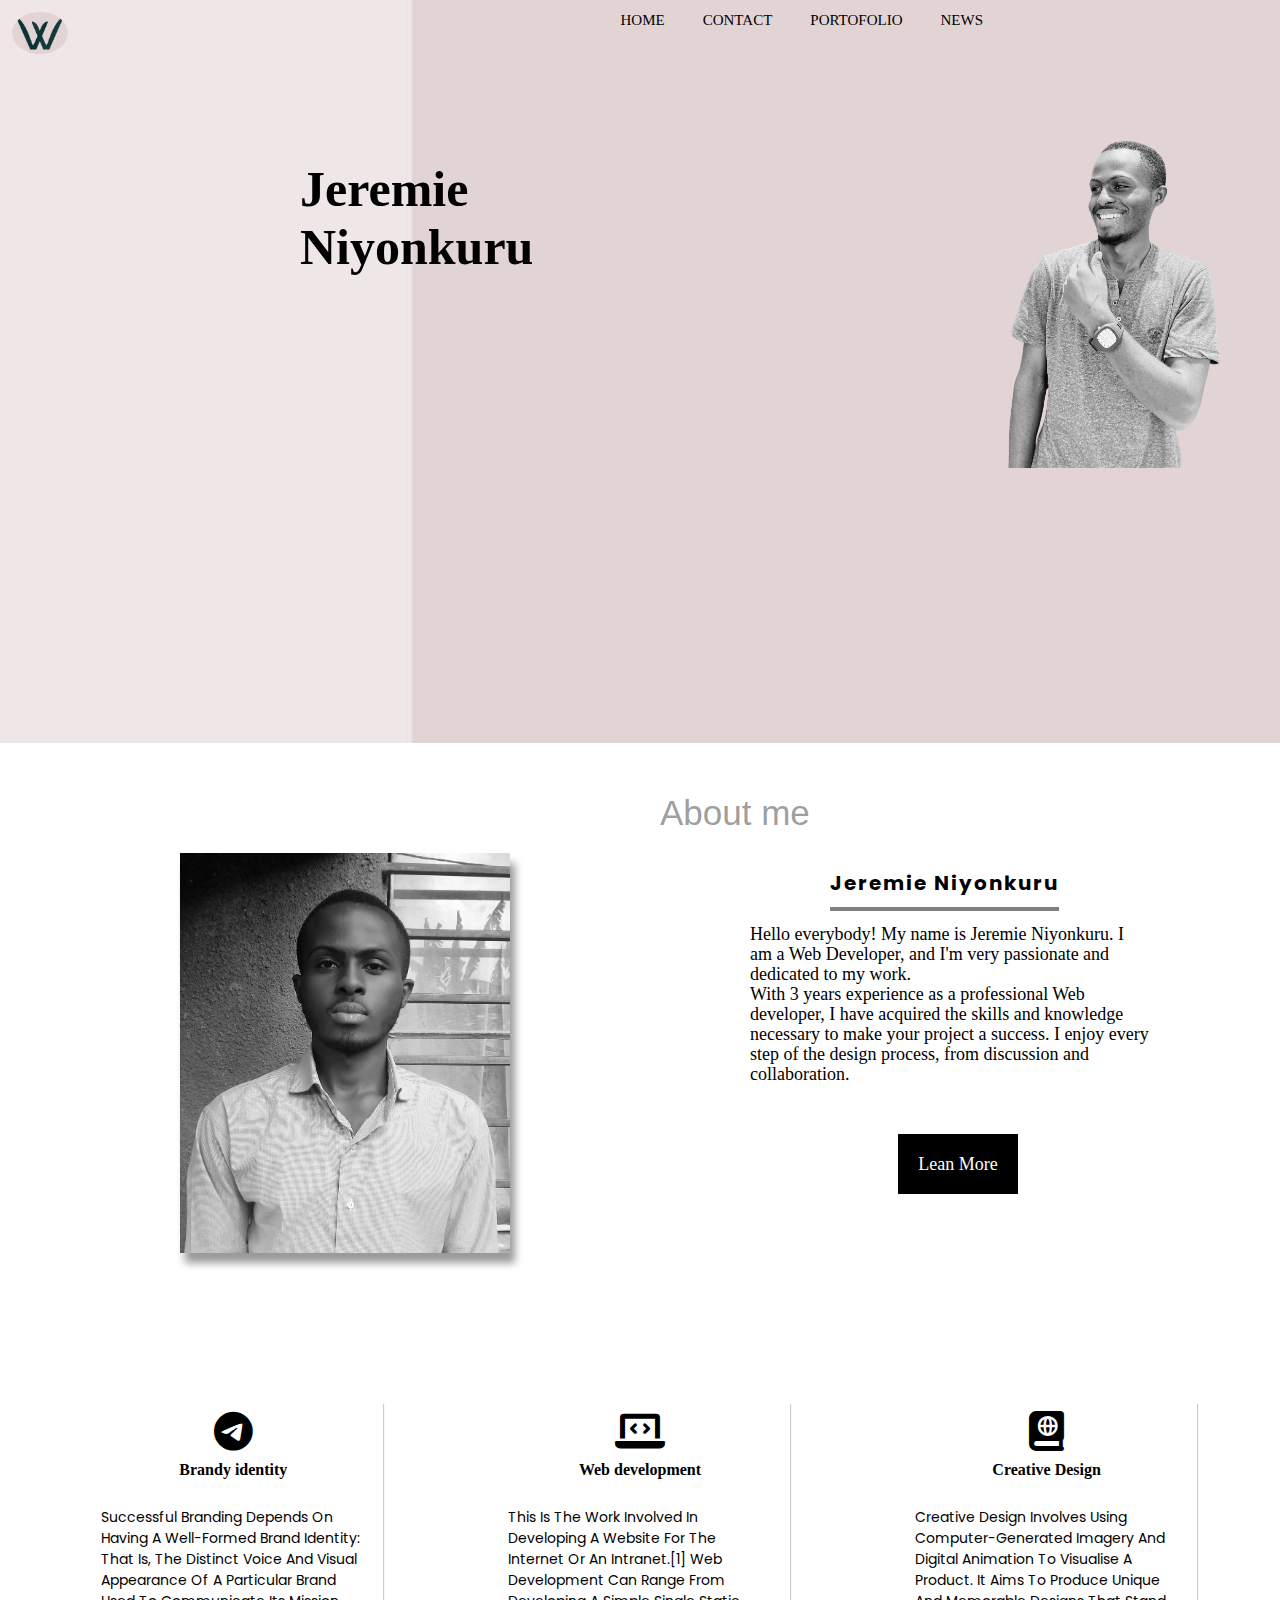
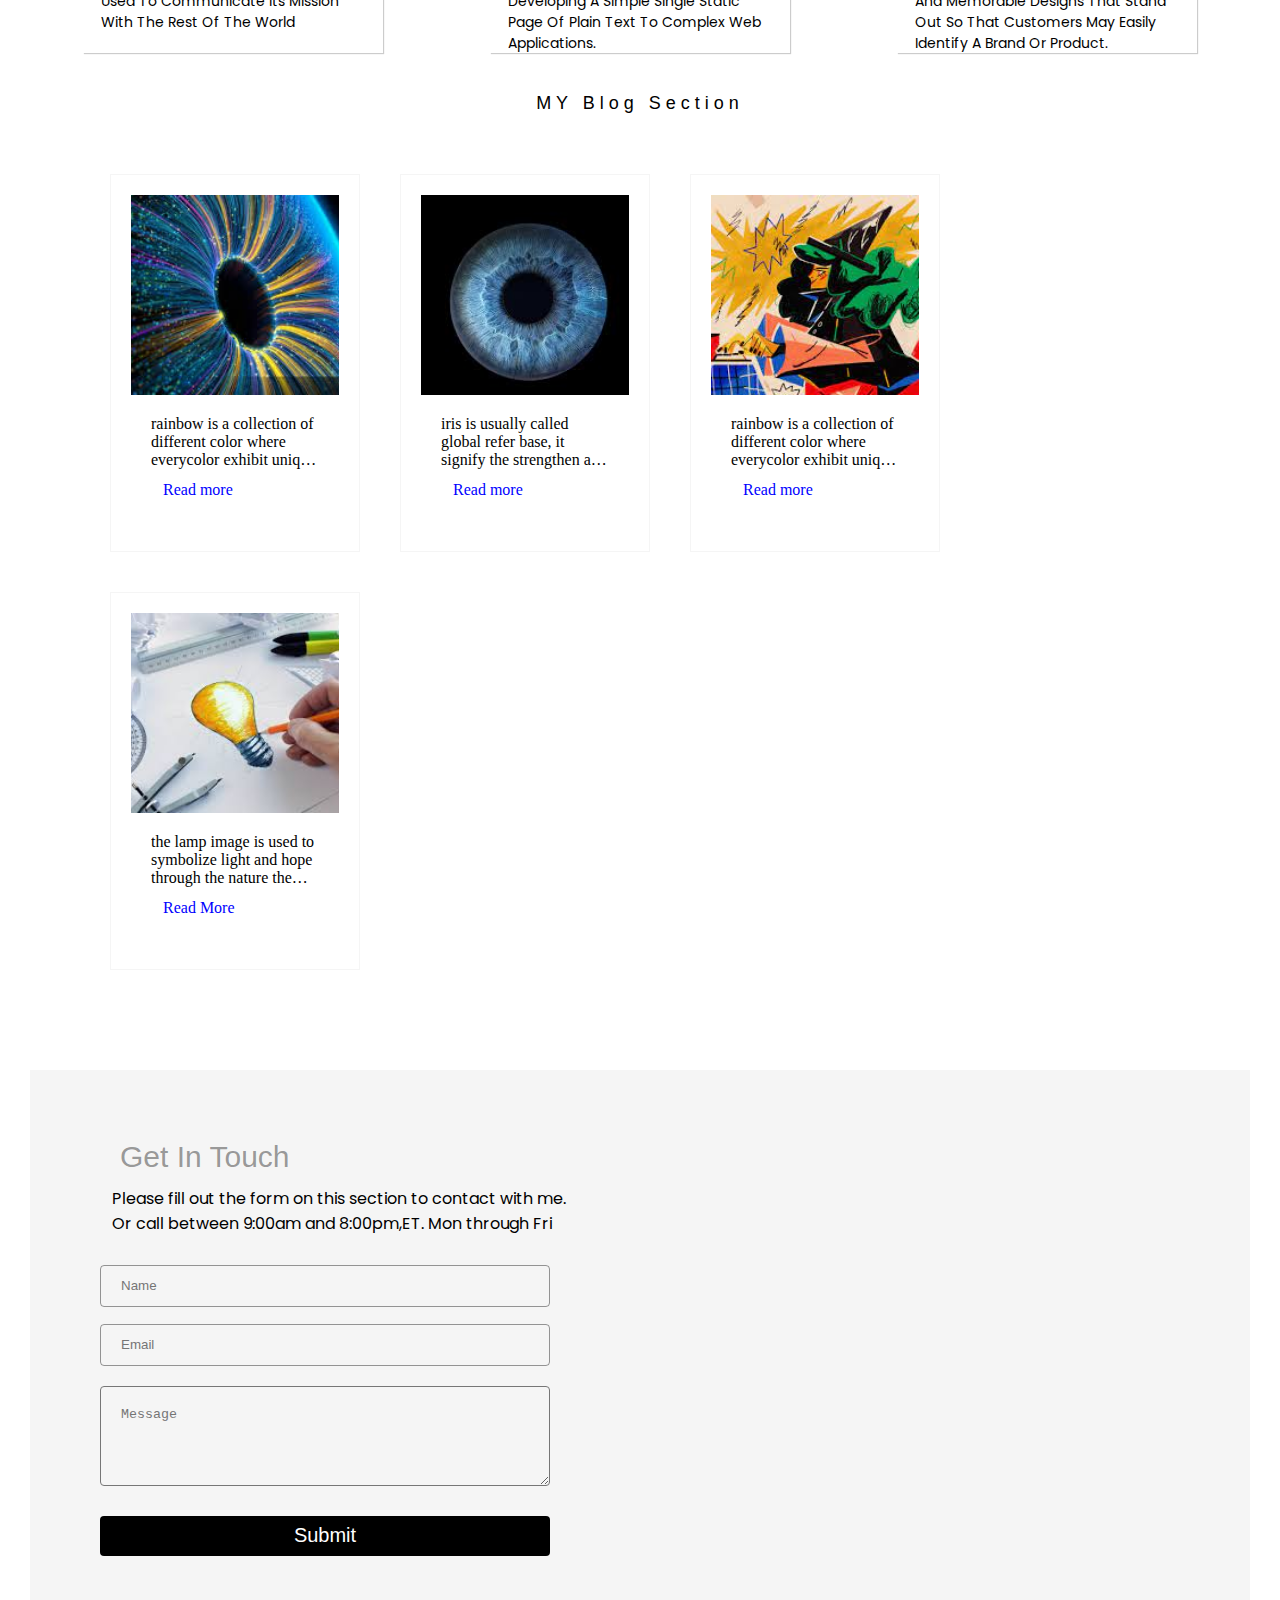
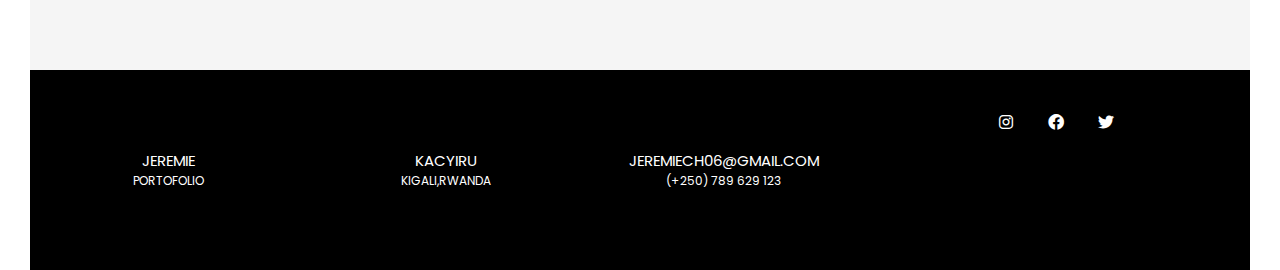
<file: index.html>
<!DOCTYPE html>
<html lang="en">
<head>
    <meta charset="UTF-8">
    <meta http-equiv="X-UA-Compatible" content="IE=edge">
    <meta name="viewport" content="width=device-width, initial-scale=1.0">
    <title>portfolio</title>
    <link rel="stylesheet" href="style.css">
    <link rel="stylesheet" href="css/all.css">
</head>
<body>
   
 <div class="main">
        <div class="navibar">
            <div class="icon">
               <a href="#"> <img src="image/log.JPG" alt="log"></a>
            </div>
            <div class="menu">
                <ul>
                    <li><a href="#">Home</a></li>
                    <li><a href="#fillform">Contact</a></li>
                    <li><a href="#">Portofolio</a></li>
                    <li><a href="#blog-section">News</a></li>
    
    
                </ul>
            </div>
    
        </div>
    <div class="myName">
        <div class="left">
            <h1>Jeremie <br/> Niyonkuru</h1>

        </div>
    </div>
    <div class="face">
        <img src="image/IMG-2579-removebg.png" alt="myface">

    </div>
 </div>

<div class="personID">
    <p class="center">About me</p>
    <div class="badge">
        <img class="passpt" src="image/psp.jpg">
    </div>
    <div class="paragraph">
        <strong class="nmtitle">Jeremie  Niyonkuru</strong>
        <div class="equali">
        <blockquote>Hello everybody! My name is Jeremie Niyonkuru.
     I am a Web Developer, and I'm very passionate and dedicated to my work.
        </blockquote><blockquote>
    With 3 years experience as a professional Web developer,
 I  have acquired the skills and knowledge necessary to make your project a success. 
 I enjoy every step of the design process, from discussion and collaboration.
</blockquote>
</div>
    <div class="mor"><a href="ind.html">Lean More</a></div>
     
</div>




    <div class="container">
        <div class="boxi">
            <div class="desi">
                <i class="fa-brands fa-telegram"></i>
                <p>
                   

                    Brandy identity
                </p>
                <br />
                <span>
                Successful branding depends on having a well-formed brand identity: 
                that is, the distinct voice and visual appearance of a particular brand 
                used to communicate its mission with the rest of the world
            </span>
            </div>            
        </div>
        <div class="boxi">
            <div class="desi">
                <i class="fa-solid fa-laptop-code"></i>

                <p>

                    Web development
                </p>
                <br />
                <span>
                this is the work involved in developing a website for the Internet
                 or an intranet.[1] Web development can range from developing a 
                 simple single static page of plain text
                 to complex web applications.
                </span>
            </div>            
    </div>
    <div class="boxi">
        <div class="desi">
            <i class="fa-solid fa-book-atlas"></i>

            <p>
              

                Creative Design
            </p>
            <br />
            <span>
            Creative design involves using computer-generated imagery
             and digital animation to visualise a product. It aims to produce unique and memorable designs 
             that stand out so 
            that customers may easily identify a brand or product.
        </span>
        </div>            
    </div>

</div>
<div id="blog-section">
    <span>MY Blog Section</span>
    <div class="blogcontainer">
        <div class="blog-box">
            <div class="blog-img">
                <img src="album/images.jpg" alt="my iamge" />
            </div>
            <div class="blog-text">
                <!----comment according image status-->
                <p>rainbow is a collection of different color where everycolor 
                    exhibit uniq reference and is used to measure different color sign</p>
                    <a href="#">Read more</a>
            </div>

        </div>
        <div class="blog-box">
            <div class="blog-img">
                <img src="album/iris.jpg" alt="this is iris" />
            </div>
            <div class="blog-text">
                <!----comment according image status-->
                <p>iris is usually called global refer base, it signify the strengthen and dizzness</p>
                <a href="#">Read more</a>
            </div>

        </div>
        <div class="blog-box">
            <div class="blog-img">
                <img src="album/rainbow.jpg" alt="rainbow" />
            </div>
            <div class="blog-text">
                <!----comment according image status-->
                <p>rainbow is a collection of different color where everycolor 
                    exhibit uniq reference and is used to measure different color sign</p>
                    <a href="#">Read more</a>
                </div>


        </div>
        <div class="blog-box">
            <div class="blog-img">
                <img src="album/lamp.jpg" alt="lamp image" />
            </div>
            <div class="blog-text">
                <!----comment according image status-->
                <p>
                    the lamp image is used to symbolize light and hope through the nature 
                    the lamp image is used to symbolize light and hope through the nature 
                </p>
                <a href="#">Read More</a>

            </div>

        </div>
    </div>
   

</div>
<div id="fillform">
    <div class="fom">
        <span>Get In Touch</span>
        <section> Please fill out the form on this section to contact with me.<br /> Or call between 
        9:00am and 8:00pm,ET. Mon through Fri
        </section>
        <form id="fo">
         <input class="in1" type="text" name="fn" placeholder="Name">
         <input class="in1" type="email" name="ln" placeholder="Email">
         <textarea class="tx" cols="100" rows="50" placeholder="Message"></textarea>
         <input class="btn"type="submit" value="Submit">
        </form>
   </div>
    <div class="maping">
        <div class="mapouter"><div class="gmap_canvas">
            <iframe id="gmap_canvas" src="https://maps.google.com/maps?q=2880%20Broadway,%20New%20York&t=&z=13&ie=UTF8&iwloc=&output=embed" frameborder="0" scrolling="no" marginheight="0" marginwidth="0"></iframe><a href="https://123movies-to.org"></a><br><style>.mapouter{position:relative;text-align:right;height:500px;width:600px;}</style><a href="https://www.embedgooglemap.net">embed map in gmail</a><style>.gmap_canvas {overflow:hidden;background:none!important;height:500px;width:600px;}
        </style></div></div>
    </div>
</div>
<footer class="foregion">
    <div class="foot">
        <div class="box">
            <p>Jeremie</p>
            <span>Portofolio</span>
        </div>
    </div>
    <div class="foot">
        <div class="box">
            <p>Kacyiru</p>
            <span>Kigali,Rwanda</span>
        </div>
    </div>
    <div class="foot">
        <div class="box">
            <p>Jeremiech06@gmail.com</p>
            <span>(+250) 789 629 123</span>
        </div>
    </div>
   <div class="foot">
    <div class="social-">
        <a href="#"><i class="fa-brands fa-instagram"></i></a>
        <a href="#"><i class="fa-brands fa-facebook"></i></a>
        <a href="#"><i class="fa-brands fa-twitter"></i></a>
    </div>
   </div>

</footer>
</body>

</html>
</file>
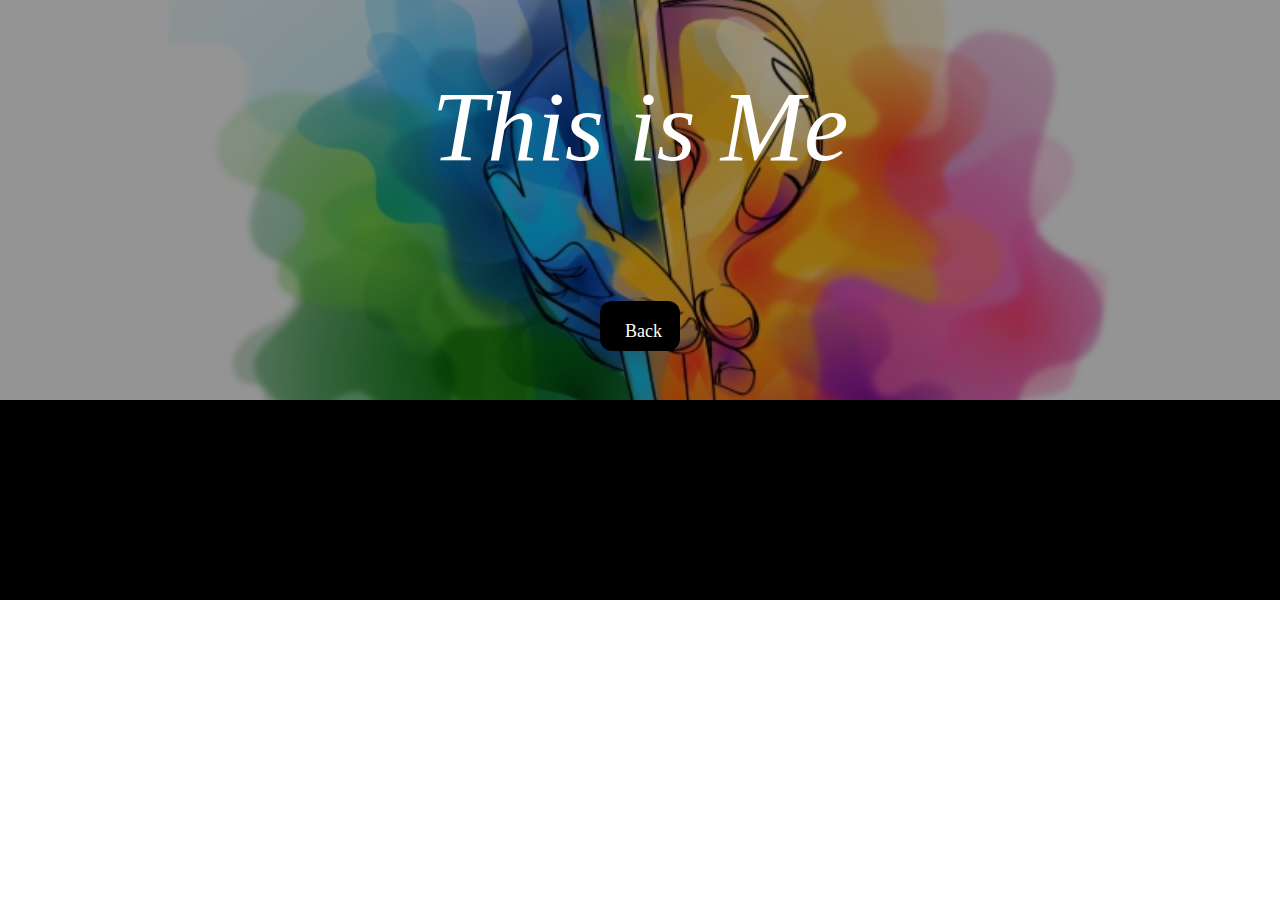
<file: ind.html>
<!DOCTYPE html>
<html lang="en">
<head>
    <meta charset="UTF-8">
    <meta http-equiv="X-UA-Compatible" content="IE=edge">
    <meta name="viewport" content="width=device-width, initial-scale=1.0">
    <link rel="stylesheet" href="styles.css">
    <title>About Me</title>
</head>
<body>
    <div class="headers">
       <span>This is Me</span>
        <div class="backing"><a href="index.html">Back</a></div>
    </div>

    <div class="fooo">

    </div>
    
</body>
</html>
</file>
<file: style.css>
@import url('https://fonts.googleapis.com/css2?family=Poppins:ital,wght@0,300;0,400;0,500;1,100;1,200;1,600&display=swap');
@import url('https://fonts.googleapis.com/css2?family=Poppins:ital,wght@0,500;1,200;1,600&display=swap');
@import url('https://fonts.googleapis.com/css2?family=Poppins:ital,wght@0,500;1,100;1,200;1,600&display=swap');
@import url('https://fonts.googleapis.com/css2?family=Poppins:ital,wght@0,300;0,500;1,100;1,200;1,600&display=swap');
@import url('https://fonts.googleapis.com/css2?family=Poppins:ital,wght@0,300;0,500;1,100;1,200;1,600&display=swap');
@import url('https://fonts.googleapis.com/css2?family=Poppins:ital,wght@0,300;0,400;0,500;0,800;1,100;1,200;1,600&display=swap');
*{
    margin: 0;
    padding: 0;
    box-sizing: border-box;
    
}
body{
overflow-x: hidden;   


}
.main{
    background: url(image/bac1.JPG);
    background-position: center;
    background-size: cover;
    width: 100%;
    height:82.5vh;
    position: relative;

    
}
.navibar{
    width: 1000px;
    height: 80px;
    position: relative;
    display: flex;
    flex-wrap: wrap;
    justify-content: space-between;

}

@media screen and(max-width:375px){
.main{
width:500px;
position: relative; 


}
.navibar{
    width: 250px;
    height: 20px;
    display: flex;
    flex-direction: column;
    flex-wrap: wrap;

} 
.menu ul{
    list-style-type: none;
    padding: 0;
    margin: 0;
   


}
.menu ul li{
    display: block;
    font-size: 15px;

}
.menu ul li a{
    padding: 3px;
    color: black;
    text-transform:uppercase;
    font-family: 'Times New Roman', Times, serif;
    text-decoration: none;
    cursor: pointer;
}

.icon{
    width: 20px;
    height: fit-content;
    padding: 5px;
}
.icon img{
    width: 100%;
    height: 100%;
    object-fit: cover;
    object-position: center;
    border-radius: 50%;
}

}
.mor{
    margin-top: 60px;
    margin-left: 32%;
    padding: 10px;
    width: 160px;
    text-align: center;
    height: 40px;




}
.mor a{
    color: white;
    text-decoration: none;
    background-color: black;
    text-decoration: none;
    padding: 20px;

}
.mor a:hover{
    background-color: transparent;
    border: 1px solid black;
    color: black;
}
.icon{
    width: 80px;
    height: fit-content;
    padding: 12px;
}
.icon img{
    width: 100%;
    height: 100%;
    object-fit: cover;
    object-position: center;
    border-radius: 50%;
}
.flo{
    top: 0;
    position: fixed;
    overflow: hidden;


}
.flo.menu{
    width: 600px;
    height:40px;
    padding: 20px;
    position: absolute;
    left: 800px;

}
.menu ul{
    list-style-type: none;
    padding: 0;
    margin: 0;
}
.menu ul li{
    display: inline-block;
    padding: 10px;
    font-size: 15px;
    margin-top: 2px;



} 
.menu ul li a{
    padding: 7px;
    color: black;
    text-transform:uppercase;
    font-family: 'Times New Roman', Times, serif;
    text-decoration: none;
    cursor: pointer;
}
.menu ul li a:hover{
    padding: 15px;
    color: white;
    transition: all 03 ease-in-out;
}

.myName{
    width: 300px;
    height: 100px;
    position: relative;
    margin-left: 300px;
    margin-top: 80px;



}
.equali{
    padding-top: 30px ;
    
}
.equali


.left{
    top: 150px;
    left: 400px;
}
.left h1{
    font-size: 50px;
    font-family: roboto;
    position: absolute;

}
.personID{
    width: 100%;
    height: 620px;
    padding: 30px;
    position: relative;
    float: left;
}
.personID ~p{
    padding: 18px 0 0 50%;
    font-family: 'Poppins', sans-serif;
    color: rgb(12, 11, 11);
    font-size: 50px;
}
img.passpt {
    width:100%;
    height:100%;
    
}
.badge{
    margin-left: 150px;
    width: 330px;
    height: 400px;
    border: none;
    box-shadow: 5px 10px 8px rgba(0,0,0,0.4);
}
p.center{
    margin-left: 50%;
    font-size: 35px;
    padding: 18px 0px 0px 50px;
    font-family: arial;
    padding: 20px;
    color: rgba(0,0,0,0.4);

}

.paragraph{
    position: absolute;
    left: 750px;
    top: 130px;
    font-family: serif;
    font-size: 18px;
    max-width: 400px;
    line-height: 20px;
}

strong.nmtitle{
    font-size: 20px;
    font-family: 'Poppins', sans-serif;    
    letter-spacing: 2px;
    color:black;
    padding: 20px 0px 10px 0px;
    margin-left: 20%;
    border-bottom: 4px solid rgba(0, 0,0,0.5);
}
.face{
    position: absolute;
    left: 800px;
    width: 600px;
    height: 400px;
    top: 68px;

}
.face img{
    width: 100%;
    height: 100%;
    object-fit: contain;
    object-position: center ;
}
.container{
    display: flex;
    flex-direction: row;
    justify-content: space-around;
    flex-wrap: wrap;
    margin-top: 150px;
}


.desi{
    display: flex;
    flex-direction: column;
    flex-wrap: wrap;
    align-items: center;
}
.desi i{
    padding-bottom: 10px;
    font-size: 40px;
}
.desi p{
    font-weight: bold;
    color: black;
    max-width: 200px;
    

}

.boxi{
    width: 300px;
    height: 250px;
    padding: 8px;
    box-shadow: 1px 1px 1px rgba(0, 0,0,0.2);
  

}
.boxi span{
    padding: 10px;
    font-family: Arial, Helvetica, sans-serif;
    font-size: 14px;
    color: black;
    font-family: 'Poppins', sans-serif;
    text-transform: capitalize;
}
div.galery {
    font-weight: lighter;
    font-size: 20px;
    margin-left:50%;
    margin-top: 10px;
}
div.galery{
    width: 250px;
    height: 280px;
    border: none;
    margin: 10px;
    float: left;
    border-radius: 5px;
    box-shadow: 8px 10px 7px rgba(0,0,0,0.6);
    justify-content: center;
}
.galery-1{
    padding: 20px;
    display: flex;
    flex-direction: row;
    margin:auto
}
div.galery img{
    width: 100%;
    height: auto;
}
div.galery .desc{
    padding: 12px;
    text-align: center;
    font-size: 15px;
}
@media screen and(max-width:700px), (min-width:500px) and(min-width:700px){
    div.galery img{
        width: 150px;
        height: 180px;

    }
}
@media  screen and(max-width:300px),(min-width:500px) and (min-width:690px){
    div.galery img{
        width:100% ;
        height: 100%;
    }

}

#blog-section{
    display: flex;
    justify-content: center;
    align-items: center;
    padding:40px;
    flex-direction: column;


}
.blogcontainer{
    display:flex;
    flex-wrap: wrap;
    padding:20px 0px;
    margin: 20px;
}
#blog-section span{
    text-transform: capitalize;
    font-family: arial;
    letter-spacing: 5px;
    color: black;
    font-size: large;
    
}

.blog-box{
    width:250px;
    margin: 20px;
    padding: 20px;
    background-color: white;
    border:1px solid rgba(0,0,0,0.04);
}
.blog-box .blog-img{
    width:100%;
    height: 200px;
}
.blog-img img{
    width: 100%;
    height:100%;
    object-fit: cover;
    object-position: center;

}
.blog-text{
    display: flex;
    flex-direction: column;
    padding:20px;

}
.blog-text p{
    display: -webkit-box;
    -webkit-box-orient: vertical;
    -webkit-line-clamp: 3;
    overflow: hidden;
    text-overflow: ellipsis;
    color: black;
    font-weight: 1.8rem;
    font-family: Calibri;


    

}



.blog-text a{
    color:blue;
    text-decoration: none;
    padding: 12px;
    font-weight:500;

}
.blog-text a:hover{
    color:black;
    transition:all ease 0.3s;
}
#fillform{
  float: left;
  width: 100%;
  position: relative;
  padding: 50px;

  height: 600px;
  background-color: whitesmoke;
   
}
#fillform .fom section{
    font-family: 'Poppins', sans-serif;
    font-weight: 20px;
    padding: 12px;
}
@media screen and (max-width:375),(max-width:414){
    #fillform{
        display: flex;
        flex-direction: column;
        padding: 20px;
        background-color: whitesmoke;
         
      }
      #fillform .fom section{
        font-family: 'Poppins', sans-serif;
        font-weight: 5px;
        padding: 5px;
        background-color: red;
    }
    #fillform span{
        padding: 7px;
        font-size: 5px;
    
    
    }
    
    #fillform.fom {
        display: flex;
        flex-direction: column;
        flex-wrap: wrap;
        align-items: center;
    }
    .fom #fo input[type=text].in1{
        color: black;
        border: 1px solid rgba(0,0,0,0.4);
        height: 4px;
        width: 10px;
        background-color: red;
        margin-top: 8px;
        border-radius: 2px;
        padding: 8px;
        font-size: 10px;
    
    }
    
    .fom span{
      
        font-size: 12px;
    }
    
        .fom input[type=submit]{
            width: 100px;
            background-color: black;
            color: white;
            cursor: pointer;
            border: none;
            text-align: center;
            margin-top: 10px;
            height: 15px;
            font-size: 14px;
            border-radius: 4px;
    
    
    
    
        }
        .fom .tx{
            width: 100%px;
            border-radius: 4px;
            height: 30px;
            padding-top:10px;
            font-size: 14;
        
        
        }
    
}


.lefon {
    position: absolute;
    width: 400px;
    padding: 50px;

}
#fillform span{
    font-family: arial;
    padding: 20px;
    color: rgba(0,0,0,0.4);


}
 .fom form{
    display: flex;
    flex-direction: column;
    flex-wrap: wrap;
    border-radius: 12px;
    width: 450px;
    align-items: center;
    justify-content: center;

}
.maping{
    position: absolute;
   display: flex;
   width: 450px;
   left: 110vh;
   top: 70px;


}
.maping .mapouter iframe{
    width: 100%;
    height: 400px;
}
.fom {
    padding: 20px;
}
.fom .in1{
    color: black;
    border: 1px solid rgba(0,0,0,0.4);
    height: 12px;
    width: 450px;
    margin-top: 17px;
    border-radius: 4px;
    padding: 20px;
    font-size: 20;

}

.fom input[type=text],input[type=email],textarea{
    background-color: transparent;
}
.fom span{
    font-family: 'Poppins', sans-serif;
    color: black;
    font-size: 30px;
}

    .fom input[type=submit]{
        width: 450px;
        background-color: black;
        color: white;
        cursor: pointer;
        border: none;
        text-align: center;
        margin-top: 30px;
        height: 40px;
        font-size: 20px;
        border-radius: 4px;




    }

    .fom input[type=submit]:hover{
        background-color:transparent;
        color: black;
        padding: 5px;
        border:1px solid black;
        transition: all 0.2s ease-in-out;
    }
.fom .tx{
    width: 450px;
    border-radius: 4px;
    height: 100px;
    padding:20px;
    margin-top: 20px;
    font-size: 20;


}


.fom input,textarea:focus{
    outline:none
}

.foot{
    display: flex;
    justify-content:center;
    font-family: 'Poppins', sans-serif;
    flex-wrap: wrap;
}
.foregion{
    width: 100%;
    height: 200px;
    background-color: black;
    display: flex;
  /* padding:20px; */
    flex-wrap: wrap;
    justify-items: center;
    justify-content: space-around;

}
 .box{
    display: flex;
    width: 120px;
 
    justify-content: center;
    flex-direction: column;
    align-items: center;
}
.box span{
    color: white;
    font-size: 12px;
    text-transform: uppercase; 
}
 .box p{
    color: white;
    font-size: 15px;
    text-transform: uppercase;
}


 .social- {
    padding: 40px;
    display: flex;
    justify-content: space-between;
    justify-items: center;
}


.social- a i {
        width: 50px;
        border: 0.2px solid rgba(0,0,0,0.5)50%;
        color: white;
        border-radius: 50%;
        text-align: center;
    }  
    .social- a i:hover{
        color:tomato;
        transition:all 0.2s ease-in-out;
    }
</file>
<file: styles.css>
*{
    padding:0;
    margin:0;
    box-sizing: border-box;
    max-width: 100%;
    overflow: hidden;
    margin: auto;
}
.headers{
    background:linear-gradient(to top,rgba(0,0,0,0.4)50%,rgba(0,0,0,0.4)50%),url(album/pening.png);
    background-position: center;
    background-size: cover;
    width: 100%;
    height:400px;
    display: flex;
    justify-content: center;
    flex-direction: column;
    animation:kiki;

}
.fooo{
    width: 100%;
    height: 200px;
    background-color: black;
    display: flex;
}
.headers span{
    font-size: 100px;
    padding: 20px;
    color:white;
    font-style: oblique;

}
.backing{
    background: black;
    padding: 20px;
    width: 80px;
    height: 50px;
    border: none;
    border-radius: 12px;

}
.backing a{
    text-decoration: none;
    padding:20px 5px;
    color: white;
    text-align: center;
    font-size: 18px;
       

}


.myim{
    display: flex;
    padding-top: 20px;
    justify-content:space-around;
    align-items: center;
    width: 250px;
}
.myim img{
    width: 100%;
    height:100%;
    object-fit: cover;
    object-position: center;
}
</file>
